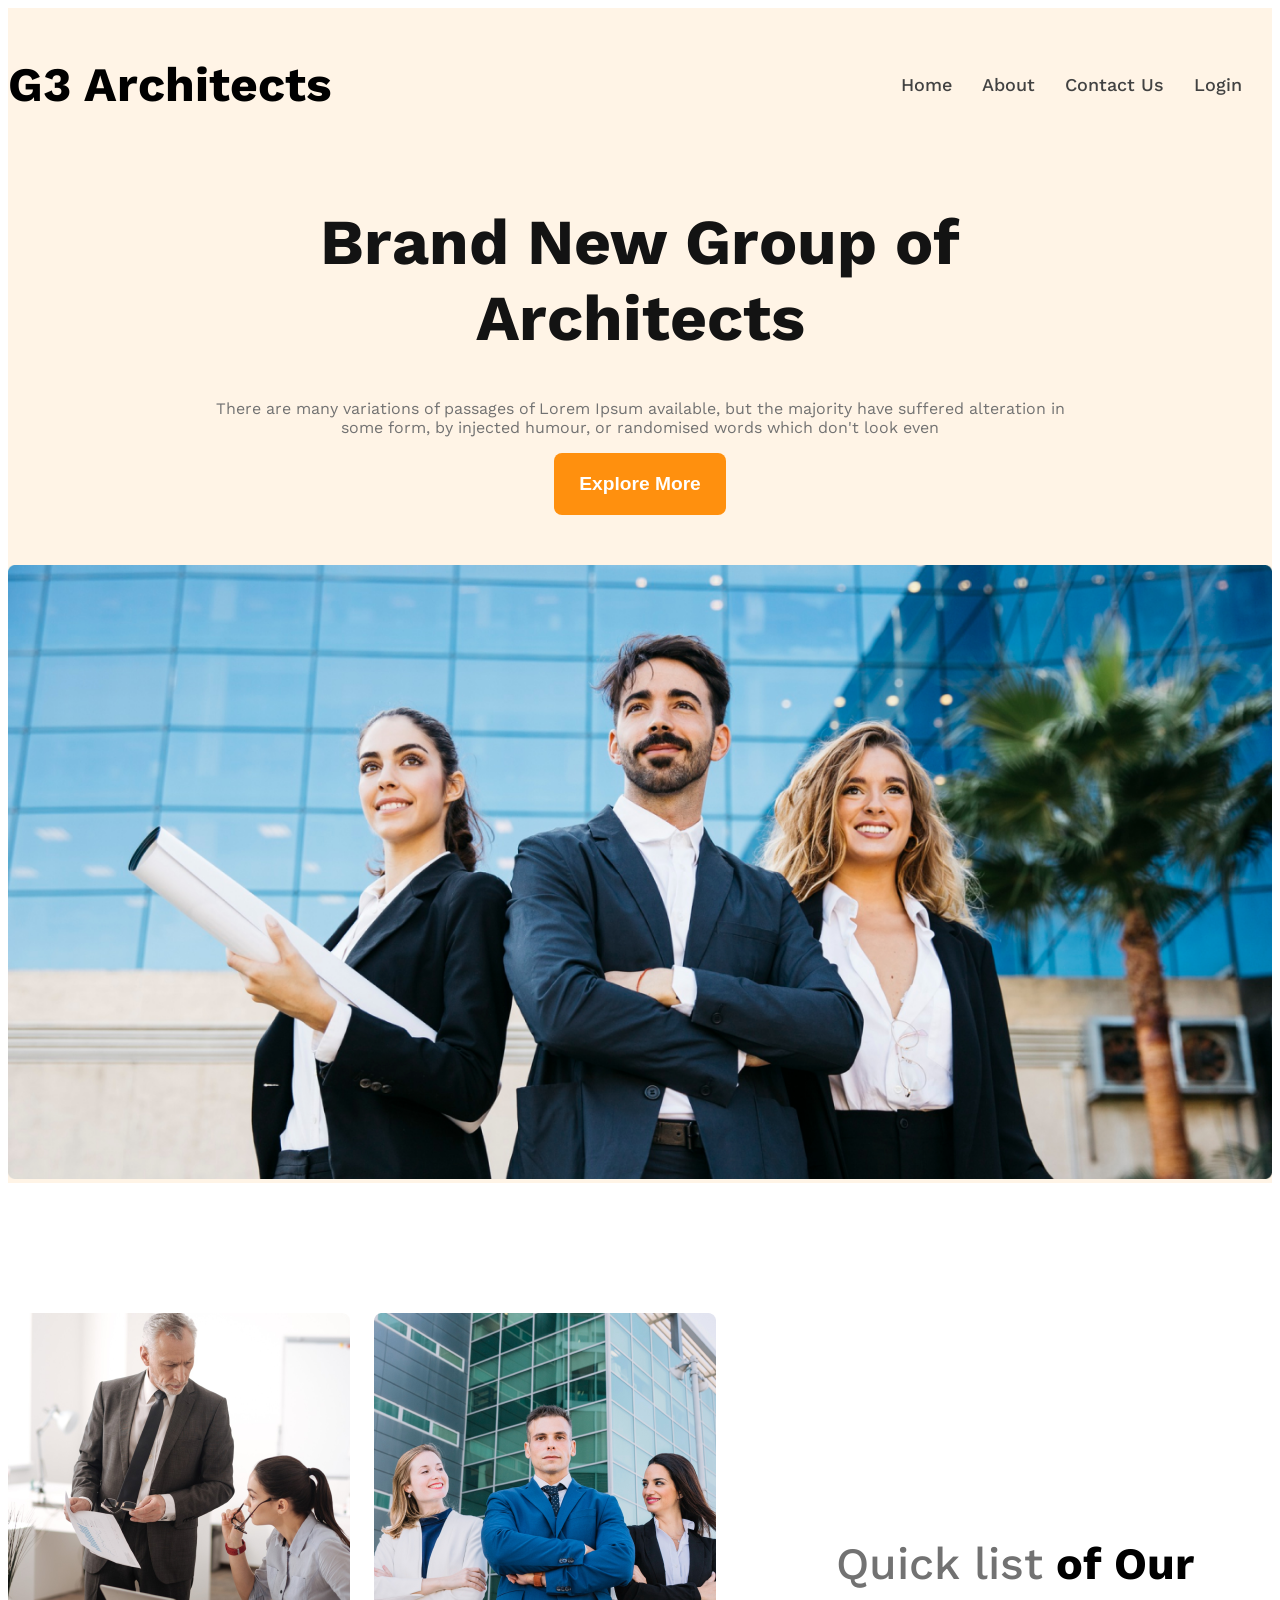
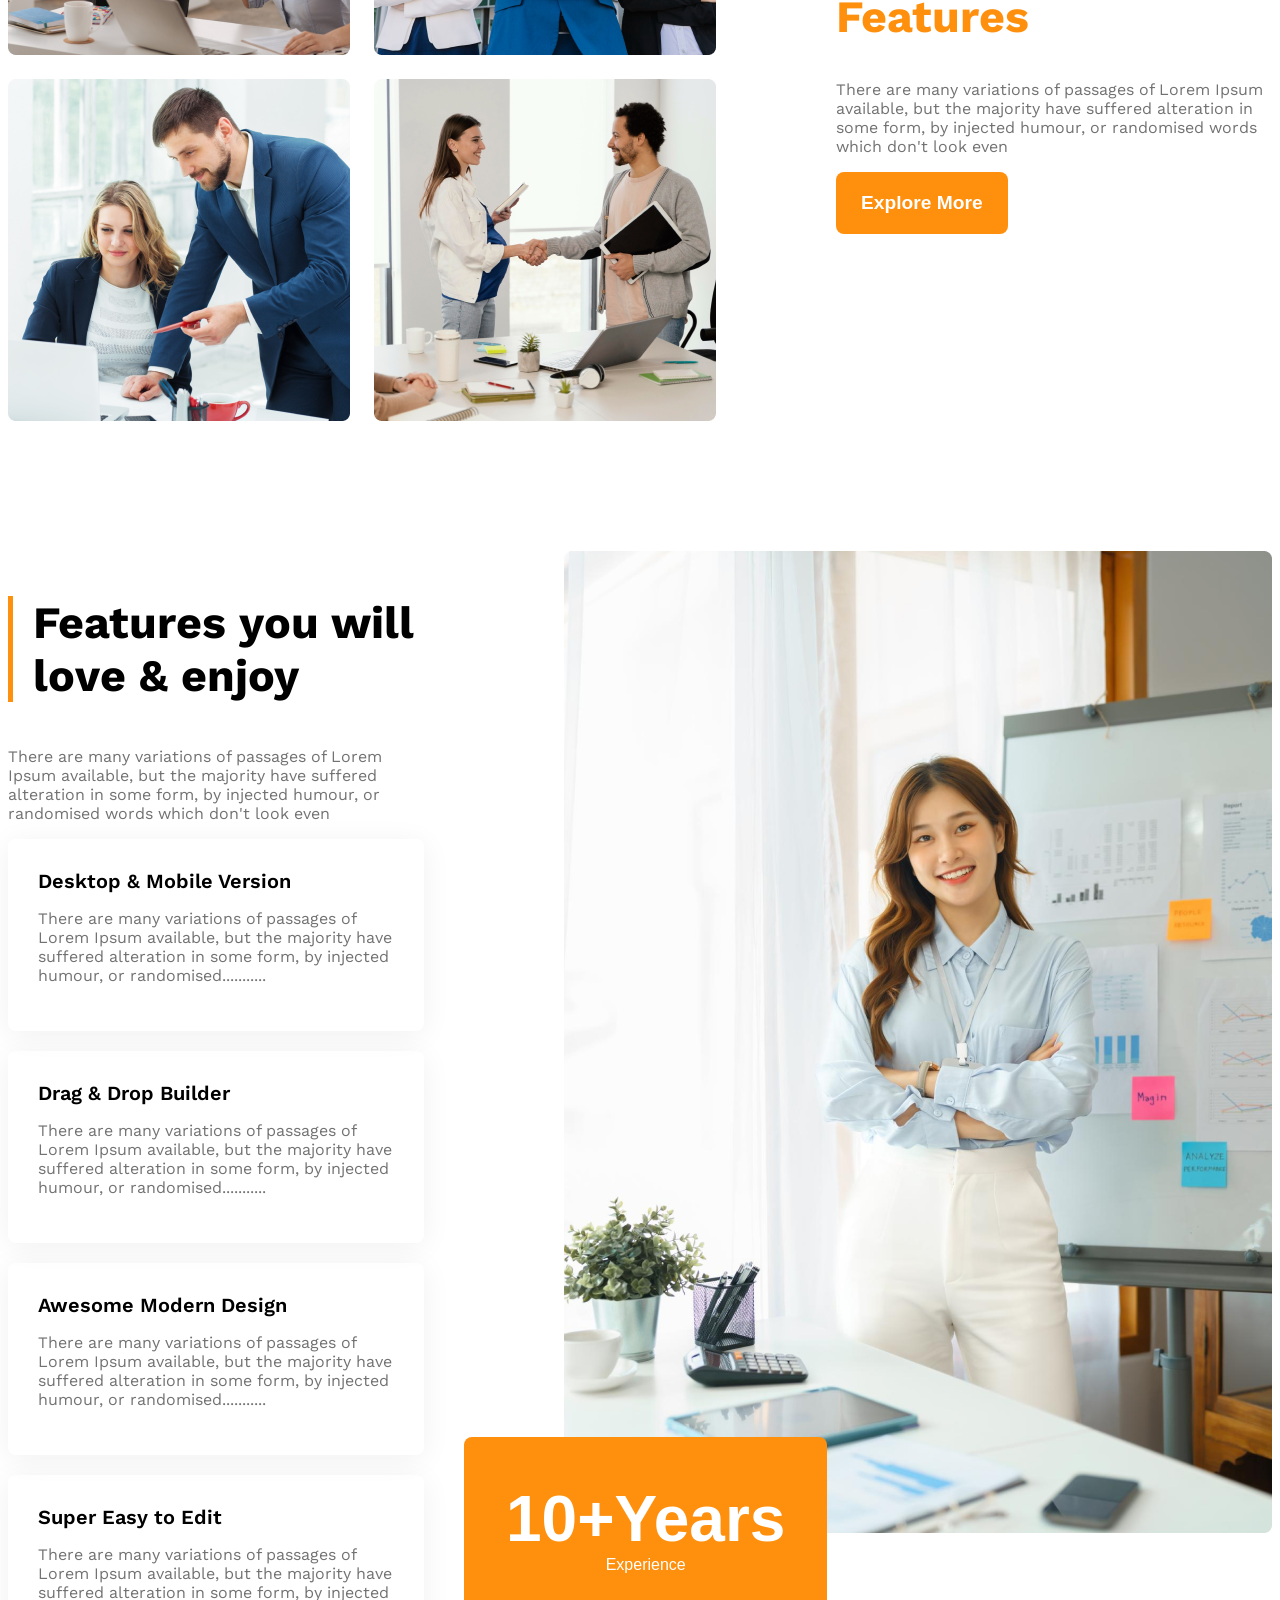
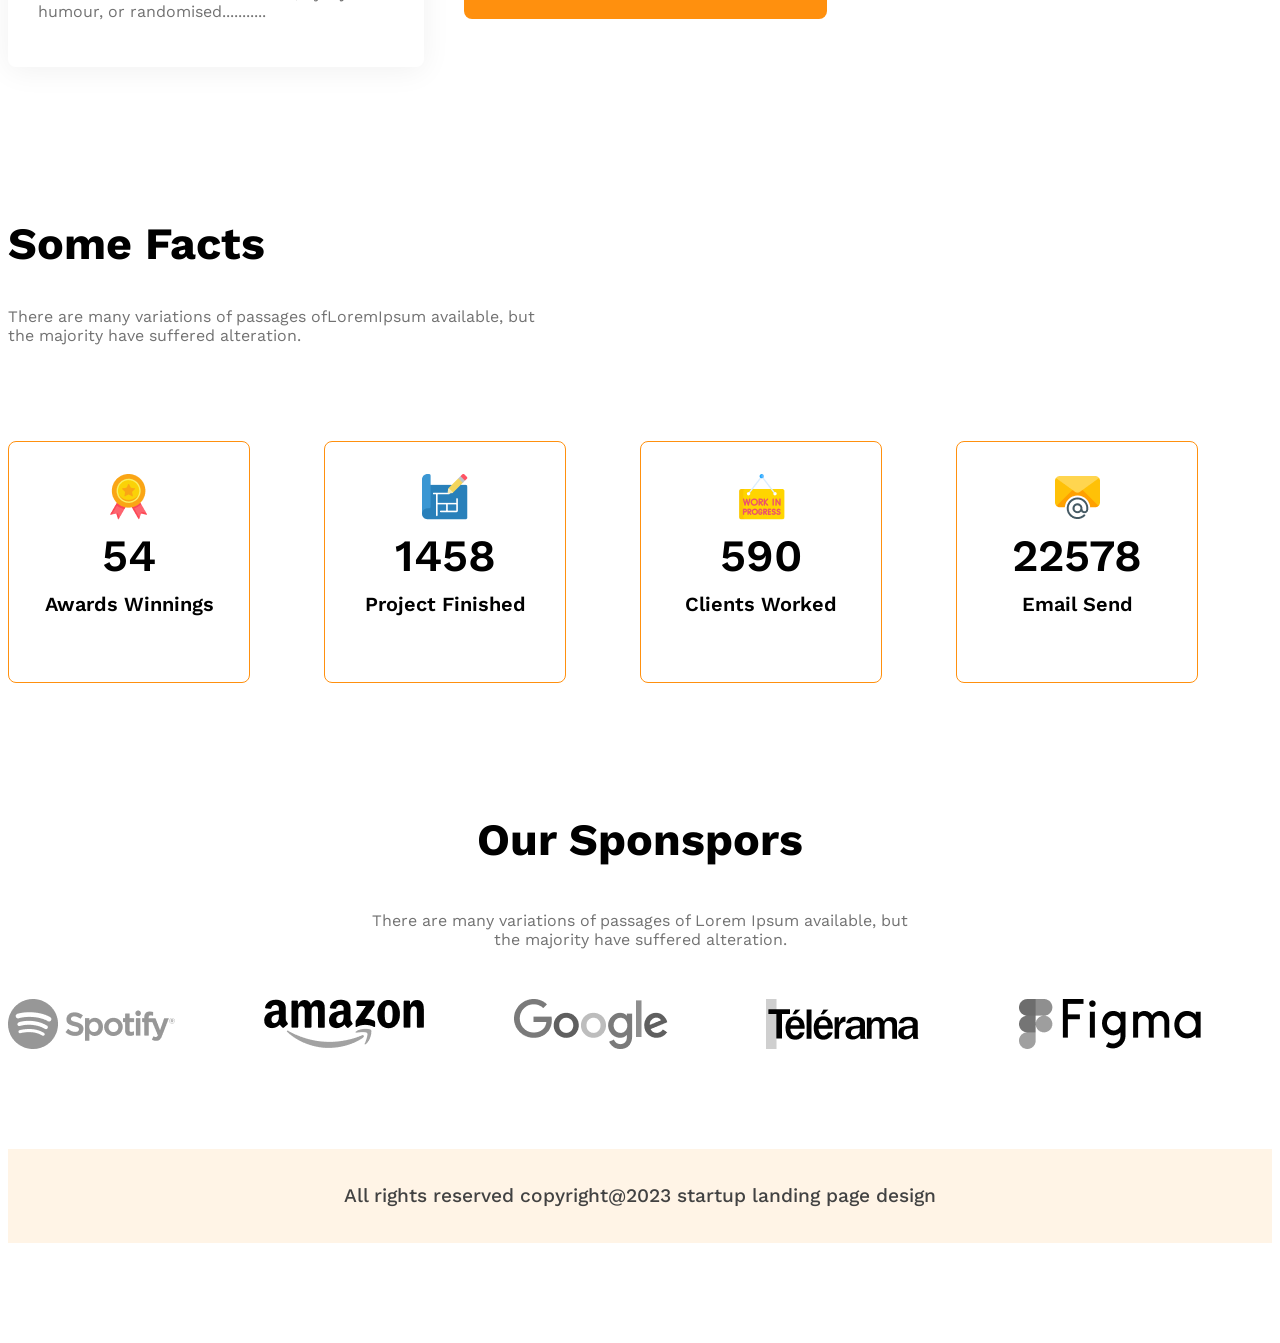
<file: index.html>
<!DOCTYPE html>
<html lang="en">

<head>
    <meta charset="UTF-8">
    <meta name="viewport" content="width=device-width, initial-scale=1.0">
    <title>Architects Website</title>
    <link rel="stylesheet" href="style/architects.css">
</head>

<body class="work-sans-font">
    <header class="bg-light">
        <nav class="navbar display-flex">
            <h3 class="brand">G3 Architects </h3>
            <ul class="nav-link display-flex">
                <li class="nav-item"><a href="" class="nav-link text-gray">Home</a></li>
                <li class="nav-item"><a href="" class="nav-link text-gray">About</a></li>
                <li class="nav-item"><a href="" class="nav-link text-gray"> Contact Us </a></li>
                <li class="nav-item"><a href="" class="nav-link text-gray">Login</a></li>
            </ul>
        </nav>
        <div class="banner">
            <div class="banner-content">
                <h1 class="banner-title">Brand New Group of Architects </h1>
                <p class="banner-description">There are many variations of passages of Lorem Ipsum available, but the
                    majority have suffered alteration in some form, by injected humour, or randomised words which don't
                    look even</p>
                <button class="btn-primary">Explore More</button>
            </div>
            <img class="banner-img" src="images/banner.png" alt="">
        </div>
    </header>
    <main>
        <!-- team section start -->
        <section class="teams display-flex">
            <div class="team-img-container">
                <img src="images/team1.png" alt="tow architect discussing about design ">
                <img src="images/team2.png" alt="">
                <img src="images/team3.png" alt="tow employe discussing">
                <img src="images/team4.png" alt="tow employe hangsek">
            </div>
            <div class="our-features">
                <h2 class="section-title"><span id="quick-list" class="text-light-gray">Quick list</span><span> of
                        Our</span> <span class="text-primaty">Features</span></h2>
                <p class="features-description text-light-gray">There are many variations of passages of Lorem Ipsum
                    available, but the majority have suffered alteration in some form, by injected humour, or randomised
                    words which don't look even</p>
                <button class="btn-primary">Explore More</button>
            </div>
        </section>

        <!-- features section  start -->
            <section class="features display-flex">
                <div>
                    <h3 id="features-section-title" class="section-title">Features you will <br> love & enjoy</h3>
                    <p class="text-light-gray">There are many variations of passages of Lorem Ipsum available, but the majority have suffered alteration in some form, by injected humour, or randomised words which don't look even</p>

                    <!-- feature card container -->
                     <div class="feature-card">
                        <h4 class="feature-title">Desktop & Mobile Version</h4>
                        <p class="text-light-gray">There are many variations of passages of Lorem Ipsum available, but the majority have suffered alteration in some form, by injected humour, or randomised...........</p>
                     </div>
                     <div class="feature-card">
                        <h4 class="feature-title">Drag & Drop Builder</h4>
                        <p class="text-light-gray">There are many variations of passages of Lorem Ipsum available, but the majority have suffered alteration in some form, by injected humour, or randomised...........</p>
                     </div>
                     <div class="feature-card">
                        <h4 class="feature-title">Awesome Modern Design</h4>
                        <p class="text-light-gray">There are many variations of passages of Lorem Ipsum available, but the majority have suffered alteration in some form, by injected humour, or randomised...........</p>
                     </div>
                     <div class="feature-card">
                        <h4 class="feature-title">Super Easy to Edit</h4>
                        <p class="text-light-gray">There are many variations of passages of Lorem Ipsum available, but the majority have suffered alteration in some form, by injected humour, or randomised...........</p>
                     </div>
                </div>
                <div>
                    <img src="images/architect.png" alt="">
                    <button id="Experience-badge" class="btn-primary">
                        <span id="Experience-year">10+Years</span>
                        <br>
                        <span>Experience</span>
                    </button>
                </div>
            </section>
        <!-- some facts -->
        <section>
            <h2 class="section-title">Some Facts</h2>
            <p class="text-light-gray fact-description">There are many variations of passages ofLoremIpsum available, but the majority have suffered alteration.</p>
            <div class="facts-container">
                <!-- .fact-card*4>img.fact-icon+h4.fact-number+h5.fact-name -->
                <div class="fact-card display-flex">
                    <div>
                        <img src="images/icons/ribon.png" alt="" class="fact-icon">
                        <h4 class="fact-number">54</h4>
                        <h5 class="fact-name">Awards Winnings</h5>
                    </div>
                </div>
                <div class="fact-card display-flex ">
                    <div>
                        <img src="images/icons/projects.png" alt="" class="fact-icon">
                        <h4 class="fact-number">1458</h4>
                        <h5 class="fact-name">Project Finished</h5>
                    </div>
                </div>
                <div class="fact-card display-flex">
                    <div>
                        <img src="images/icons/customers.png" alt="" class="fact-icon">
                        <h4 class="fact-number">590</h4>
                        <h5 class="fact-name">Clients Worked</h5>
                    </div>
                </div>
                <div class="fact-card display-flex">
                    <div>
                        <img src="images/icons/email.png" alt="" class="fact-icon">
                        <h4 class="fact-number">22578</h4>
                        <h5 class="fact-name">Email Send</h5>
                    </div>
                </div>

            </div>
        </section>
        <!-- sponsor style -->
        <section class="our-sponsor">
            <div class="sponsor-info">
                <h3 class="section-title">Our Sponspors</h3>
                <p class="text-light-gray">There are many variations of passages of Lorem Ipsum available, but the majority have suffered alteration.</p>
            </div>
            <div class="sponsor-companies">
                <img src="images/sponsors/spotify.png" alt="">
                <img src="images/sponsors/amazon.png" alt="">
                <img src="images/sponsors/google.png" alt="">
                <img src="images/sponsors/telerama.png" alt="">
                <img src="images/sponsors/figma.png" alt="">
            </div>
        </section>
    </main>
    <footer>
        <div class=" footer bg-light text-gray">
            <h4 class="footer-title">All rights reserved copyright@2023 startup landing page design</h4>
        </div>
    </footer>
</body>

</html>
</file>
<file: style/architects.css>
@import url('https://fonts.googleapis.com/css2?family=Work+Sans:ital,wght@0,100..900;1,100..900&display=swap');

.work-sans-font {
  font-family: "Work Sans", sans-serif;
  font-optical-sizing: auto;
  font-weight: 400;
  font-style: normal;
}
/* shared style */
.display-flex{
    display: flex;
   
}
.text-primaty{
    color: #FF900E;
}
.btn-primary{
    background-color: #FF900E;
    color: white;
    padding: 20px 25px;
    border-radius: 8px;
    font-size: 1.2rem;
    font-weight: 600;
    border: none;
}
main{
    max-width: 1440px;
    margin: 0 auto;
}
main > section{
    margin-top: 130px;
}
.section-title{
    font-size: 2.8rem;
    font-weight: 700;
}
/* dark 02 */
.text-gray{
    color: #424242;
}

/* dark 03 */
.text-light-gray{
    color: #727272;
}
.bg-light{
    background-color: rgba(255, 144, 14, 0.1);
}
/* navegation bar */
.navbar{
     justify-content: space-between;
     align-items: center;
}
.nav-item{
    list-style: none;
    margin-right: 30px;
}
.nav-link{
    text-decoration: none;
    font-weight: 500;
    font-size: 18px;

}
.navbar , .banner{
    max-width: 1440px;
    margin: 0 auto;
}
.brand{
    font-size:3rem;
    font-weight: bold;
}

/* banner related style */

.banner-content{
    max-width: 850px;
    margin: 0 auto;
    text-align: center;
    margin-bottom: 50px;
}
.banner-title{
    color: #131313;
    font-size: 4rem;
    font-weight: bold;
}
.banner-description{
    color: #727272;
    font-size: 1rem;
}
.banner-img{
    width: 100%;
}

/* team and fetures related style */

.teams{
    align-items: center;
}
.team-img-container{
    display: grid;
    gap: 24px;
    grid-template-columns: repeat(2 ,1fr);
}
.our-features{
    margin-left: 120px;
    max-width: 530px;
}

#quick-list{
    font-weight: 500;
}

/* feature section style */
#features-section-title{
    border-left: 5px solid #FF900E;
    padding-left: 20px;
}
.feature-card .feature-title{
    font-size: 1.25rem;
    font-weight: 600;
    margin-top: 0;
    margin-bottom: 0;
}
.feature-card{
     padding: 30px;
    box-shadow: 0 4px 30px 0 rgba(0, 0, 0, 0.06);
    margin-bottom: 20px;
    border-radius: 8px;
}
.features{
    gap: 140px;
}
#Experience-badge{
    padding: 45px 42px;
    font-size: 1rem;
    font-weight: 500;
    margin-left: -100px;
    margin-top: -100px;

}
#Experience-year{
        font-size: 4rem;
        font-weight: 700;
}
/* some facts related style */
.facts-container{
    display: grid;
    grid-template-columns: repeat(4 ,1fr);
    
}
 .fact-card{
    border: 1px solid #FF900E;
    width: 240px;
    height: 240px;
    border-radius: 8px;
    align-items: center;
    justify-content: center;
    text-align: center;

 }
 .fact-number{
    font-size: 2.8rem;
    font-weight: 600;
    margin-top: 5px;
    margin-bottom: 10px;
 }
.fact-name{
    font-size: 1.25rem;
    font-weight: 600;
    margin-top: 10px;
}
.fact-description{
    max-width: 540px;
    margin-bottom: 6rem;
}

/* sponsor related style */
.sponsor-info{
    max-width: 540px;
    margin: 50px auto;
    text-align: center;
}
.sponsor-companies{
   display: grid;
   grid-template-columns: repeat(5 , 1fr);
}
.sponsor-companies img{
    filter: grayscale(100%);
}

/* footer section style */

.footer{
    padding: 10px;
    text-align: center;
    max-width: 1300px;
    margin: 100px auto;

}
.footer-title{
     font-size: 1.2rem;
    font-weight: 500;
}
/* responsive media query */

@media screen and (max-width: 576px ) {
    .navbar , .nav-link , .teams ,.features{
        flex-direction: column;
    }
     .team-img-container , .facts-container , .sponsor-companies{
        grid-template-columns: repeat(1 ,1fr);
    }
    .facts-container{
        justify-items: center;
        gap: 24px;
    }
    .our-features{
        margin: 20px;
    }
    .sponsor-companies{
        justify-items: center;
        gap: 30px;
    }
    .features img{
        max-width: 100%;
        
    }
    #Experience-badge{
        margin: 20px;
    }
   
}

/* medium device responsive */

@media screen and (min-width: 577px ) and (max-width: 992px ) {
    .teams{
        flex-direction: column;
    }
    .our-features{
        margin: 50px auto;
    }
}
</file>
